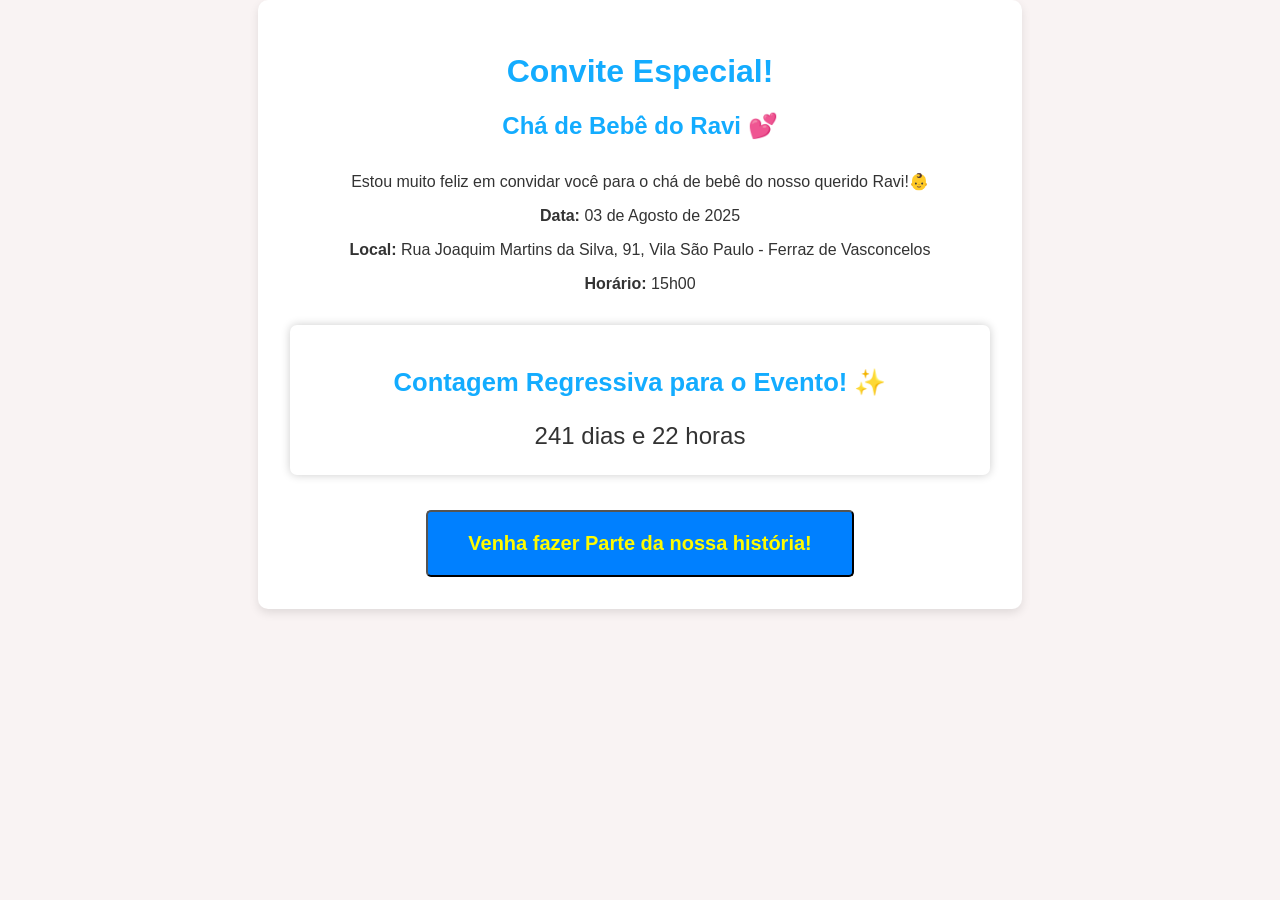
<file: index.html>
<!DOCTYPE html>
<html lang="pt-br">
<head>
    <meta charset="UTF-8">
    <meta name="viewport" content="width=device-width, initial-scale=1.0">
    <link rel="shortcut icon" href="imagens/favicon.ico" type="image/x-icon">
    <link rel="stylesheet" href="style.css">
    <title>Ravi 👶</title>
</head>
<body>
  <div class="container">
    
    <h1>Convite Especial!</h1>
    <h2>Chá de Bebê do Ravi 💕</h2>
    <div class="info">
      <p>Estou muito feliz em convidar você para o chá de bebê do nosso querido Ravi!👶</p>
      <p><strong>Data:</strong> 03 de Agosto de 2025</p>
      <p><strong>Local:</strong> Rua Joaquim Martins da Silva, 91, Vila São Paulo - Ferraz de Vasconcelos</p>
      <p><strong>Horário:</strong> 15h00</p>
    </div>
     <div class="contador">
        <h1>Contagem Regressiva para o Evento! ✨</h1>
        <div class="tempo" id="tempo"></div>
    </div>
        <script>
        function atualizarContador() {
            const agora = new Date();
            const anoAtual = agora.getFullYear();
            const destino = new Date(`${anoAtual}-08-03T15:00:00`);

            // Se a data já passou neste ano, conta para o ano seguinte
            if (agora > destino) {
                destino.setFullYear(anoAtual + 1);
            }

            const diferenca = destino - agora;

            const dias = Math.floor(diferenca / (1000 * 60 * 60 * 24));
            const horas = Math.floor((diferenca % (1000 * 60 * 60 * 24)) / (1000 * 60 * 60));

            document.getElementById("tempo").innerHTML = `${dias} dias e ${horas} horas`;
        }

        atualizarContador();
        setInterval(atualizarContador, 1000 * 60 * 60); // Atualiza a cada hora
    </script>
    
    <div class="button1">
      <button><a href="index1.html">Venha fazer Parte da nossa história!</a></button>
      
    </div>
  </div>
</body>
</html>
</file>
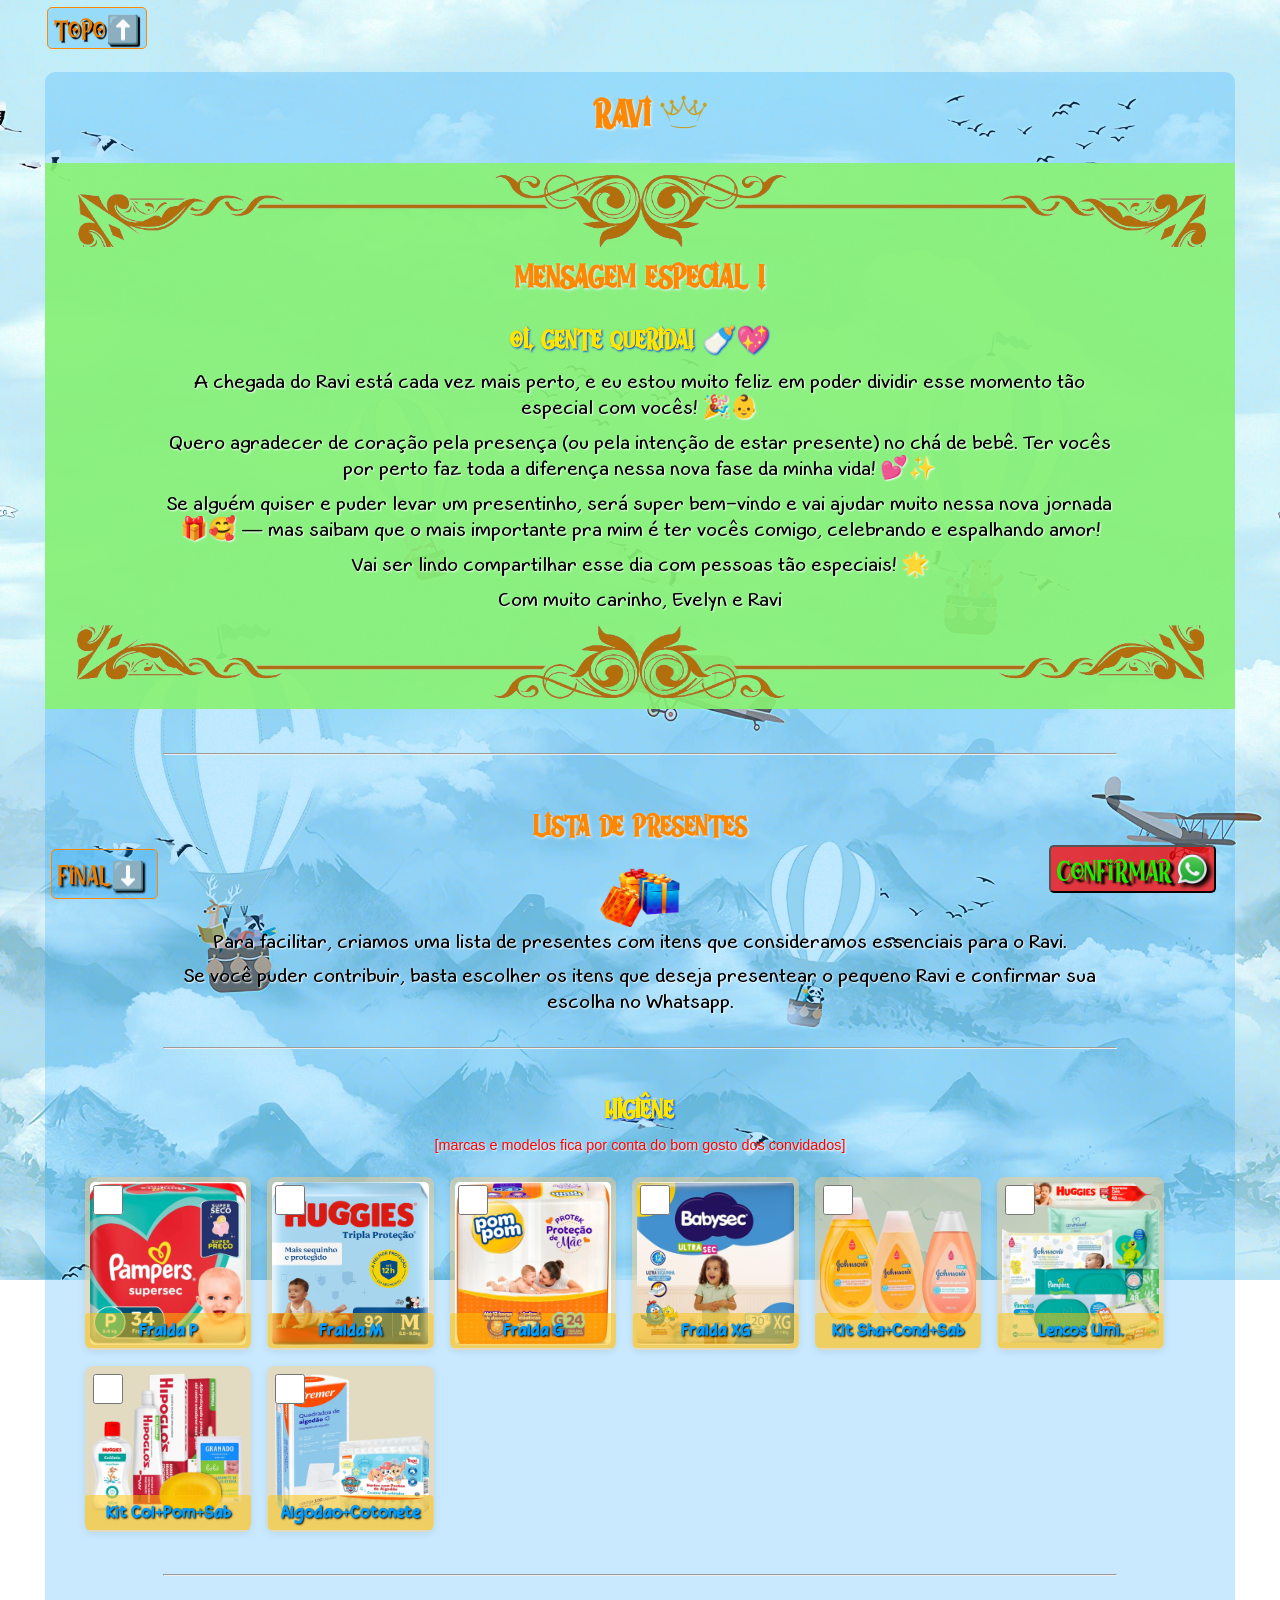
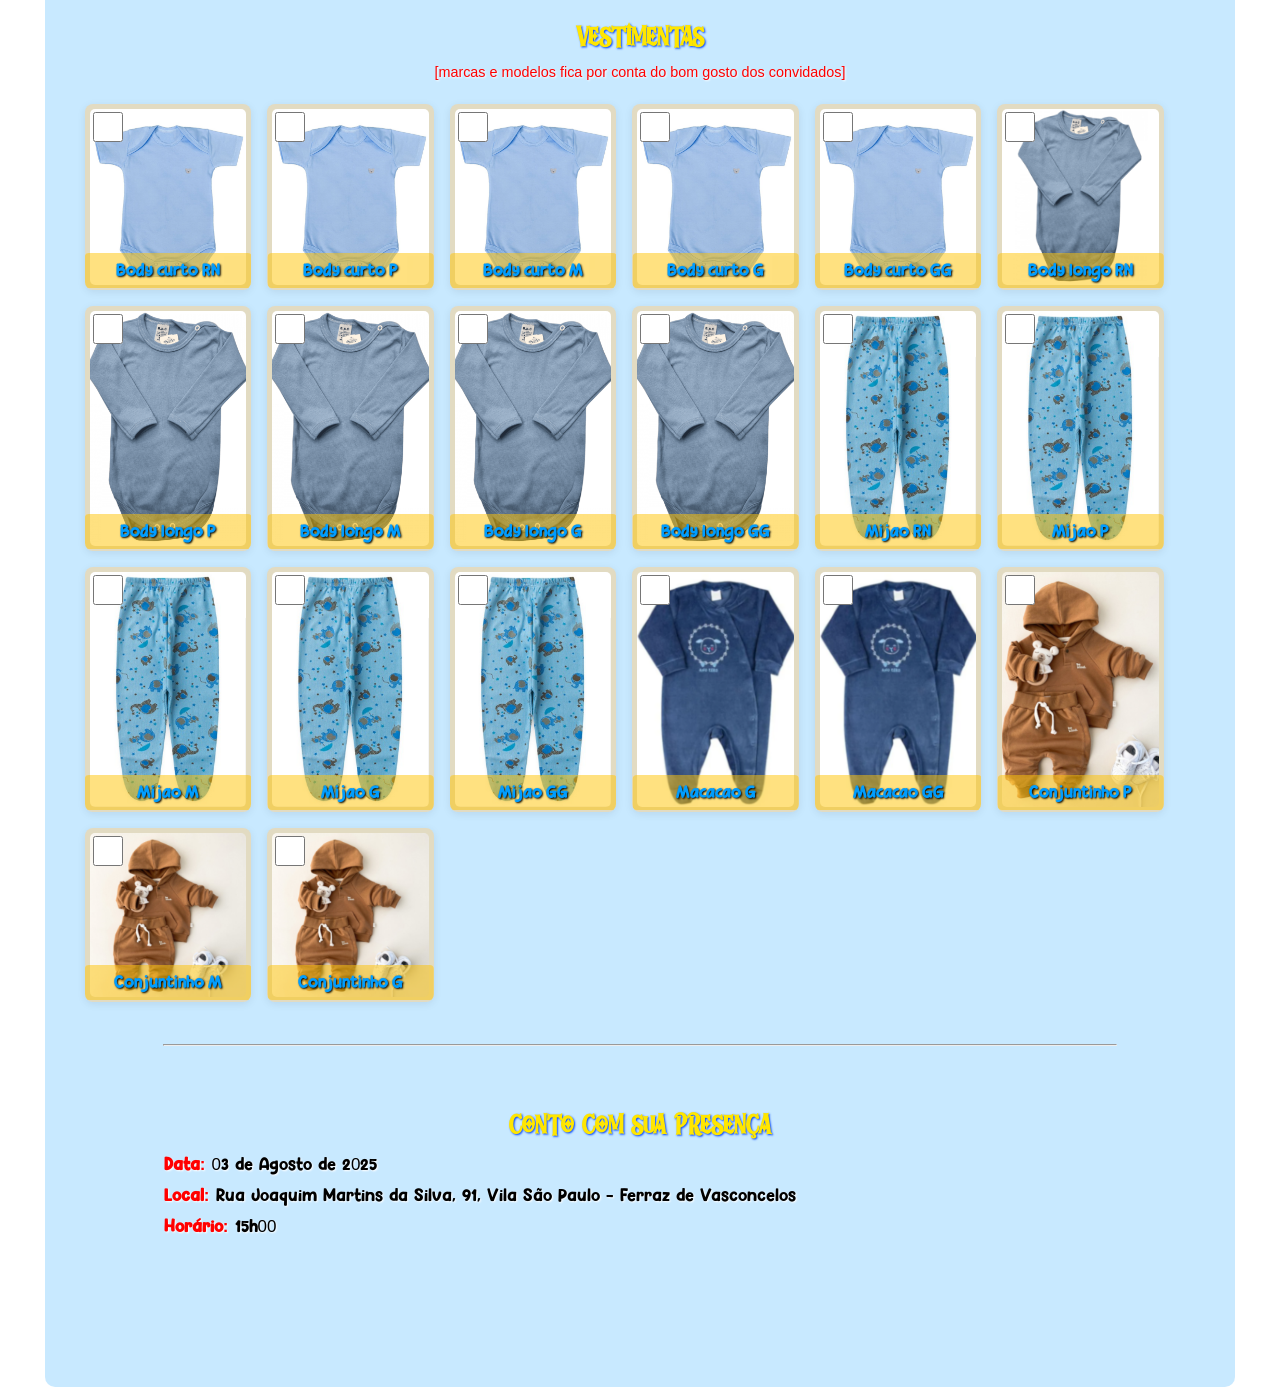
<file: index1.html>
<!DOCTYPE html>
<html lang="pt-br">
    <!--Cabeça-->
<head>
    <meta charset="UTF-8">
    <meta name="viewport" content="width=device-width, initial-scale=1.0">
<!--title-->  <title>Ravi 👶</title>
<!--ICO-->    <link rel="shortcut icon" href="imagens/favicon.ico" type="image/x-icon">
<!--CSS-->    <link rel="stylesheet" href="style1.css">
<!--JS-->     <script src="index1.js"></script>   
</head>
<!--Corpo-->
<body>
<!--Cabeçalho-->
    <header>
        <span id="inicio">
        <button>Topo⬆️</button>
        </span>
    </header>
<!--Div/Corpo/Borda/fundo semi transparente-->
    <div id="corpo">
<!--Mensagem-->
    <div class="h1maisp">
    <h1 id="Ravi">Ravi <img src="imagens/coroa220x127x.png" alt="coroa"></h1>
    <div class="mensagem1">
    <img src="imagens/bordasup.png" alt="bordasup" width="100%" height="auto">
    <h1>Mensagem especial !</h1>
    <!--Descrição-->
    <h4>Oi, gente querida! 🍼💖</h4>
        <p>A chegada do Ravi está cada vez mais perto, e eu estou muito feliz em poder dividir esse momento tão especial com vocês! 🎉👶</p>
        <p>Quero agradecer de coração pela presença (ou pela intenção de estar presente) no chá de bebê. Ter vocês por perto faz toda a diferença nessa nova fase da minha vida! 💕✨</p>
        <p>Se alguém quiser e puder levar um presentinho, será super bem-vindo e vai ajudar muito nessa nova jornada 🎁🥰 — mas saibam que o mais importante pra mim é ter vocês comigo, celebrando e espalhando amor!</p>
        <p>Vai ser lindo compartilhar esse dia com pessoas tão especiais! 🌟</p>
        <p>Com muito carinho, Evelyn e Ravi</p>
    <img src="imagens/bordainf.png" alt="bordainf" width="100%" height="auto">
    </div>
</div>
<br>
<br>
<hr class="hrh4">
<!--Presentes-->
<h2>Lista de Presentes</h2>
<img src="imagens/presente.png" alt="bordasup" width="80px" height="auto">
<!--Explicação-->
<p>Para facilitar, criamos uma lista de presentes com itens que consideramos essenciais para o Ravi. </p>
<p>Se você puder contribuir, basta escolher os itens que deseja presentear o pequeno Ravi e confirmar sua escolha no Whatsapp.</p>
<!--Menu-->
<br>
<hr class="hrh4">
<h4>Higiêne</h4>
<p class="escolha">[marcas e modelos fica por conta do bom gosto dos convidados]</p>
<div class="gift-list">
    <ul class="ul-presentes">
        
                <li class="ListaPresentes">
                    <input type="checkbox" class="licheckbox" style="width: 30px; height: 30px;">
                    <img src="imagens/Fralda-P.png" alt="Presente 1">
                    <span class="textzimg">Fralda P</span>
                </li>
                <li class="ListaPresentes">
                    <input type="checkbox" class="licheckbox" style="width: 30px; height: 30px;">
                    <img src="imagens/Fralda-M.png" alt="Presente 1">
                    <span class="textzimg">Fralda M</span>
                </li>
                <li class="ListaPresentes">
                    <input type="checkbox" class="licheckbox" style="width: 30px; height: 30px;">
                    <img src="imagens/Fralda-G.png" alt="Presente 1">
                    <span class="textzimg">Fralda G</span>
                </li>
                <li class="ListaPresentes">
                    <input type="checkbox" class="licheckbox" style="width: 30px; height: 30px;">
                    <img src="imagens/Fralda-XG.png" alt="Presente 1">
                    <span class="textzimg">Fralda XG</span>
                </li>
                <li class="ListaPresentes">
                    <input type="checkbox" class="licheckbox" style="width: 30px; height: 30px;">
                    <img src="imagens/KitJJInfantil.png" alt="Presente 1">
                    <span class="textzimg">Kit Sha+Cond+Sab</span>
                </li>
                <li class="ListaPresentes">
                    <input type="checkbox" class="licheckbox" style="width: 30px; height: 30px;">
                    <img src="imagens/KitLençoumidecido.png" alt="Presente 1">
                    <span class="textzimg">Lenços Umi.</span>
                </li>
                <li class="ListaPresentes">
                    <input type="checkbox" class="licheckbox" style="width: 30px; height: 30px;">
                    <img src="imagens/KitColSabCr.png" alt="Presente 1">
                    <span class="textzimg">Kit Col+Pom+Sab</span>
                </li>
                <li class="ListaPresentes">
                    <input type="checkbox" class="licheckbox" style="width: 30px; height: 30px;">
                    <img src="imagens/KitAlgodãoCotonete.png" alt="Presente 1">
                    <span class="textzimg">Algodão+Cotonete</span>
                </li>
            </ul>
        </div>
                <!--Higiêne-->
        <br>
        <hr class="hrh4">
        <h4>Vestimentas</h4>
        <p class="escolha">[marcas e modelos fica por conta do bom gosto dos convidados]</p>
        <div class="gift-list">
        <ul class="ul-presentes">
        <!-- Lista de Presentes -->
        <li class="ListaPresentes">
            <input type="checkbox" class="licheckbox" style="width: 30px; height: 30px;">
            <img src="imagens/body1.png" alt="imgP1">
            <span class="textzimg">Body curto RN</span>
        </li>
        <li class="ListaPresentes">
            <input type="checkbox" class="licheckbox" style="width: 30px; height: 30px;">
            <img src="imagens/body1.png" alt="imgP2">
            <span class="textzimg">Body curto P</span>
        </li>
        <li class="ListaPresentes">
            <input type="checkbox" class="licheckbox" style="width: 30px; height: 30px;">
            <img src="imagens/body1.png" alt="Presente 1">
            <span class="textzimg">Body curto M</span>
        </li>
        <li class="ListaPresentes">
            <input type="checkbox" class="licheckbox" style="width: 30px; height: 30px;">
            <img src="imagens/body1.png" alt="Presente 1">
            <span class="textzimg">Body curto G</span>
        </li>
        <li class="ListaPresentes">
            <input type="checkbox" class="licheckbox" style="width: 30px; height: 30px;">
            <img src="imagens/body1.png" alt="Presente 1">
            <span class="textzimg">Body curto GG</span>
        </li>
        <li class="ListaPresentes">
            <input type="checkbox" class="licheckbox" style="width: 30px; height: 30px;">
            <img src="imagens/bodymangalonga.png" alt="Presente 1">
            <span class="textzimg">Body longo RN</span>
        </li>
        <li class="ListaPresentes">
            <input type="checkbox" class="licheckbox" style="width: 30px; height: 30px;">
            <img src="imagens/bodymangalonga.png" alt="Presente 1">
            <span class="textzimg">Body longo P</span>
        </li>
        <li class="ListaPresentes">
            <input type="checkbox" class="licheckbox" style="width: 30px; height: 30px;">
            <img src="imagens/bodymangalonga.png" alt="Presente 1">
            <span class="textzimg">Body longo M</span>
        </li>
        <li class="ListaPresentes">
            <input type="checkbox" class="licheckbox" style="width: 30px; height: 30px;">
            <img src="imagens/bodymangalonga.png" alt="Presente 1">
            <span class="textzimg">Body longo G</span>
        </li>
        <li class="ListaPresentes">
            <input type="checkbox" class="licheckbox" style="width: 30px; height: 30px;">
            <img src="imagens/bodymangalonga.png" alt="Presente 1">
            <span class="textzimg">Body longo GG</span>
        </li>
        
        <li class="ListaPresentes">
            <input type="checkbox" class="licheckbox" style="width: 30px; height: 30px;">
            <img src="imagens/mijoes.png" alt="imgP4">
            <span class="textzimg">Mijão RN</span>
        </li>
        <li class="ListaPresentes">
            <input type="checkbox" class="licheckbox" style="width: 30px; height: 30px;">
            <img src="imagens/mijoes.png" alt="Presente 1">
            <span class="textzimg">Mijão P</span>
        </li>
        <li class="ListaPresentes">
            <input type="checkbox" class="licheckbox" style="width: 30px; height: 30px;">
            <img src="imagens/mijoes.png" alt="Presente 1">
            <span class="textzimg">Mijão M</span>
        </li>
        <li class="ListaPresentes">
            <input type="checkbox" class="licheckbox" style="width: 30px; height: 30px;">
            <img src="imagens/mijoes.png" alt="Presente 1">
            <span class="textzimg">Mijão G</span>
        </li>
        <li class="ListaPresentes">
            <input type="checkbox" class="licheckbox" style="width: 30px; height: 30px;">
            <img src="imagens/mijoes.png" alt="Presente 1">
            <span class="textzimg">Mijão GG</span>
        </li>
        <li class="ListaPresentes">
            <input type="checkbox" class="licheckbox" style="width: 30px; height: 30px;">
            <img src="imagens/macacao.png" alt="Presente 1">
            <span class="textzimg">Macacão G</span>
        </li>
        <li class="ListaPresentes">
            <input type="checkbox" class="licheckbox" style="width: 30px; height: 30px;">
            <img src="imagens/macacao.png" alt="Presente 1">
            <span class="textzimg">Macacão GG</span>
        </li>
        <li class="ListaPresentes">
            <input type="checkbox" class="licheckbox" style="width: 30px; height: 30px;">
            <img src="imagens/conjunto.png" alt="Presente 1">
            <span class="textzimg">Conjuntinho P</span>
        </li>
        <li class="ListaPresentes">
            <input type="checkbox" class="licheckbox" style="width: 30px; height: 30px;">
            <img src="imagens/conjunto.png" alt="Presente 1">
            <span class="textzimg">Conjuntinho M</span>
        </li>
        <li class="ListaPresentes">
            <input type="checkbox" class="licheckbox" style="width: 30px; height: 30px;">
            <img src="imagens/conjunto.png" alt="Presente 1">
            <span class="textzimg">Conjuntinho G</span>
        </li>
        </ul>
        </div>


<!--Sorteios-->
<br>
<hr class="hrh4">
        
        <br>
        <h4>Conto Com Sua Presença</h4>
        <p class="rodape"><strong>Data:</strong> 03 de Agosto de 2025</p>
        <p class="rodape"><strong>Local:</strong> Rua Joaquim Martins da Silva, 91, Vila São Paulo - Ferraz de Vasconcelos</p>
        <p class="rodape" id="fim"><strong>Horário:</strong> 15h00</p>
        <!--Whatsapp-->
    <span id="whatsapp">
        <button id="whatsapp">Confirmar<img src="imagens/freepik__whatsapp_icone.png" alt="wpp">
        </button>
    </span>
    <span id="final">
        <button id="btnfinal">Final⬇️</button>
    </span>
    </div>
</body>
</html>
</file>
<file: style.css>
body {
      font-family: Arial, sans-serif;
      background: #f9f3f3;
      color: #333;
      margin: 0;
      padding: 0;
    }
    .container {
      max-width: 700px;
      margin: 0 auto;
      padding: 2em;
      background: #fff;
      border-radius: 10px;
      box-shadow: 0 4px 10px rgba(0, 0, 0, 0.1);
    }
    h1, h2 {
      color: #13acff;
      text-align: center;
    }
    .info {
      text-align: center;
      margin: 2em 0;
    }
   .button1 > button a{
    text-decoration: none;
    color: #fffb00;
   }

    .button1 > button{
      background: #0080ff;
      color: rgb(0, 0, 0);
      font-size: 20px;
      padding: 1em 2em;
      text-decoration: none;
      border-radius: 5px;
      font-weight: bold;
      display: block;
      margin: 0 auto;
      margin-top: 35px;
    }
    .contador {
            text-align: center;
            background-color: white;
            padding: 25px;
            border-radius: 7px;
            box-shadow: 0 0 10px rgba(0, 0, 0, 0.2);
            font-size: 0.8rem;
        }
        .tempo {
            font-size: 1.5rem;
            margin-top: 25px;
        }
</file>
<file: style1.css>
/* @import */
@font-face {
    font-family: chewy;
    src: url(text/Chewy\ Bubble.otf) format('opentype');
}
@font-face {
    font-family: gleeful;
    src: url(text/Gleeful-Bubble-Regular.otf) format('opentype');
}
@font-face {
    font-family: letters;
    src: url(text/Letters\ for\ Learners\ Dots.ttf) format('truetype');
}
@font-face {
    font-family: magia;
    src: url(text/MEGLORIA.ttf) format('truetype');
}
@font-face {
    font-family: smart;
    src: url(text/Smart_Kid.otf) format('opentype');
}
@font-face {
    font-family: alice;
    src: url(text/Alice\ in\ Wonderland.ttf) format('truetype');
}
@font-face {
    font-family: rodape;
    src: url(text/Hey\ Comic.ttf) format('truetype')
}
/* Corpo */
body {
    font-family: arial, sans-serif;
    background-image: url('imagens/baloes.jpg');
    background-size: cover;
    background-attachment: fixed;
    background-repeat: no-repeat;
    background-position: fixed;
    margin: 0;
    padding: 0;
}

/* Header/button */
header {
    display: flex;
    position: fixed;
    justify-content: flex-start;
    top: 7px;
    margin-left: 3.7vw;
    width: 100%;
    background-color: rgba(0, 21, 255, 0);
    background-size: cover;
    z-index: 10;
}
/*inicio*/
header span button {
    display: flex;
    font-family: 'magia', sans-serif;
    font-size: 1.7rem;
    color: #ec7e00;
    text-shadow: #000000 2px 2px 1px;
    
    background-color:  rgba(0, 153, 255, 0.214);
    border: 1px solid #ff8800;
    border-radius: 5px;
    cursor: pointer;
}

button:hover {
    color: #ff9d1d;
    text-shadow: #000000 2px 3px 1px;
    background-color: rgba(0, 38, 255, 0.477);
}
button:active {
    color: #45fff9;
    text-shadow: #000000 2px 1px 2px;
    background-color:rgba(0, 21, 255, 0.584);
}
header span img {
    width: 8vh;
    height: 6vh;
    vertical-align: -10px;
    margin-left: 20vw;
    margin-right: 20vw;
}
#final button {
    font-family: 'magia', sans-serif;
    font-size: 1.7rem;
    color: #ec7e00;
    text-shadow: #000000 2px 2px 2px;
    text-align: left;
    background-color: rgba(0, 153, 255, 0.214);
    position: fixed;
    bottom: 1px;
    left: 4%;
    width: 107px;
    height: 50px;
    border: 1px solid #ff8800;
    border-radius: 5px;
    cursor: pointer;
    z-index: 10;
}
#final button:hover {
    color: #ff9d1d;
    text-shadow: #000000 2px 3px 1px;
    background-color: rgba(0, 38, 255, 0.477);
}
#final button:active {
    color: #45fff9;
    text-shadow: #000000 2px 1px 2px;
    background-color:rgba(0, 21, 255, 0.584);
}
header span img {
    width: 8vh;
    height: 6vh;
    vertical-align: -10px;
    margin-left: 20vw;
    margin-right: 20vw;
}

/* corpo da página */
#corpo {
    display: flex;
    flex-direction: column;
    position: relative;
    align-items: center;
    background-color: rgba(0, 153, 255, 0.214);
    border-radius: 10px;
    width: 93%;
    margin: 0 auto;
    top:8vh;
}
#Ravi {
    display: flex;
    position: relative;
    align-items: center;
    justify-content: center;
    font-family: 'magia', sans-serif;
    font-size: 2.3rem;
    color: #ff8800;
    text-shadow: 1px 1px 3px rgb(225, 243, 255);
    margin-top: 15px !important;
    left: 10px;
    right: 3.5%;
}
#Ravi img {
    width: 47px;
    height: 35px;
    margin-left: 10px;
}
.mensagem1 {
    background-color: #89f274e8;
}
/* Inicio do conteudo*/
h1 {
    font-family: 'magia', sans-serif;
    color: #ff8800;
    text-align: center;
    font-size: 2rem;
    margin-top: 0vh;
    text-shadow: 1px 1px 3px rgb(225, 243, 255);
    text-wrap: wrap;
    right: 3.5%;
}
h2 {
    font-family: 'magia', sans-serif;
    color: #ff8800;
    text-align: center;
    font-size: 1.8rem;
    text-shadow: 1px 1px 3px rgb(225, 243, 255);
    text-wrap: wrap;
    right: 3.5%;
    margin-top: 10px;
}
h4 {
    font-family: 'magia', sans-serif;
    color: #ffe600;
    text-align: center;
    font-size: 1.7rem;
    margin-top: 0vh;
    text-shadow: 1px 1px 2px rgb(0, 68, 255);
    text-wrap: wrap;
    right: 3.5%;
}
p.escolha{
    font-size: 0.9rem;
    color:#ff0000;
    font-family: Arial, Helvetica, sans-serif;
}

p {
    font-family: 'smart', sans-serif;
    color:  #000000;
    text-align: center;
    font-size: 1.4rem;
    text-shadow: 1px 1px 2px rgb(255, 255, 255);
    margin: 0 auto;
    width: 80%;
    text-wrap: wrap;
    right: 3.5%;
    margin-bottom: 8px;
   }
p.rodape {
    font-family: 'rodape', Arial, Helvetica, sans-serif;
    font-size: 17px;
    text-align: justify;
}
p>strong {
    color: #ff0000;
}

/* itens da lista de presentes */
.gift-list {
    margin: 0 auto;
    flex-direction: column repeat(3, 1fr);
}
.licheckbox {
    display: flex;
    position: absolute;
    justify-content: start;
    margin: 3px;
    background-color: transparent;
    border: none;
}
.ul-presentes {
    display: grid;
    grid-template-columns: repeat(3, 1fr);
    margin-right: 6%;
    margin-left: auto;
    gap: 16px;
    list-style-type: none;
    box-sizing: border-box;
}
/* ...existing code... */
.ul-presentes li {
    position: relative;
    background: #ffc87b75;
    border-radius: 8px;
    padding: 5px;
    text-align: center;
    box-shadow: 0 2px 8px rgba(0,0,0,0.08);
    overflow: hidden;
}
/* Imagens */
.ul-presentes li img {
    width: 100%;
    height: 100%;
    object-fit: cover;
    border-radius: 5px;
    display: block;
}
.textzimg {
    position: absolute;
    left: 50%;
    bottom: 2px; /* Ajuste conforme necessário */
    transform: translateX(-50%);
    width: 100%;
    display: flex;
    justify-content: center;
    align-items: flex-end;
    font-family: 'gleeful', sans-serif;
    color: #009dff;
    text-shadow: #000000 1px 1px 2px;
    font-size: 1.5rem;
    text-wrap: nowrap;
    text-align: center;
    z-index: 5;
    background-color: rgba(255, 197, 6, 0.51);
    padding: 2px 0;
    border: none;
    border-radius: 4px;
}
.hrh4 {
    width: 80%;
    justify-content: center;
    margin-bottom: 40px;

}
h4 {
    margin-bottom: 10px;
}
#whatsapp button {
    font-family: 'magia', sans-serif;
    font-size: 1.8rem;
    color: #20ee00;
    text-shadow: #000000 4px 3px 2px;
    text-align: left;
    background-color: rgba(255, 0, 0, 0.74);
    position: fixed;
    bottom: 7px;
    right: 5%;
    width: 167px;
    height: 48px;
    border: 2px 2px #20ee00;
    border-radius: 5px;
    cursor: pointer;
    z-index: 10;
}
#whatsapp img {
    width: 30px;
    height: 30px;
    vertical-align: -3px;
    margin-left: 4px;
    filter: drop-shadow(4px 3px 2px #000000);
}
#whatsapp button:hover {
    color: #009e00;
    text-shadow: #000000 2px 3px 1px;
    background-color: rgba(0, 61, 230, 0.51);
}
#whatsapp button:active {
    color: #45fff9;
    text-shadow: #000000 2px 1px 1px;
    background-color: rgba(0, 21, 255, 0.622);
}
#fim {
    margin-bottom: 150px
}
/* Responsividade */
@media (min-width: 100px) {
    .ul-presentes {
        grid-template-columns: repeat(2, 1fr);
    }
    .ul-presentes > li {
        max-width: 600px;
    }
}
@media (min-width: 600px) {
    .ul-presentes {
        grid-template-columns: repeat(3, 1fr);
    }
    .ul-presentes > li {
        max-width: 850px;
    }
}
@media (min-width: 850px) {
    .ul-presentes {
        grid-template-columns: repeat(4, 1fr);
    }
    .ul-presentes > li {
        max-width: 1100px;
    }
}
@media (min-width: 1100px) {
    .ul-presentes {
        grid-template-columns: repeat(6, 1fr);
    }
    .ul-presentes > li {
        max-width: 1820px;
    }
}
</file>
